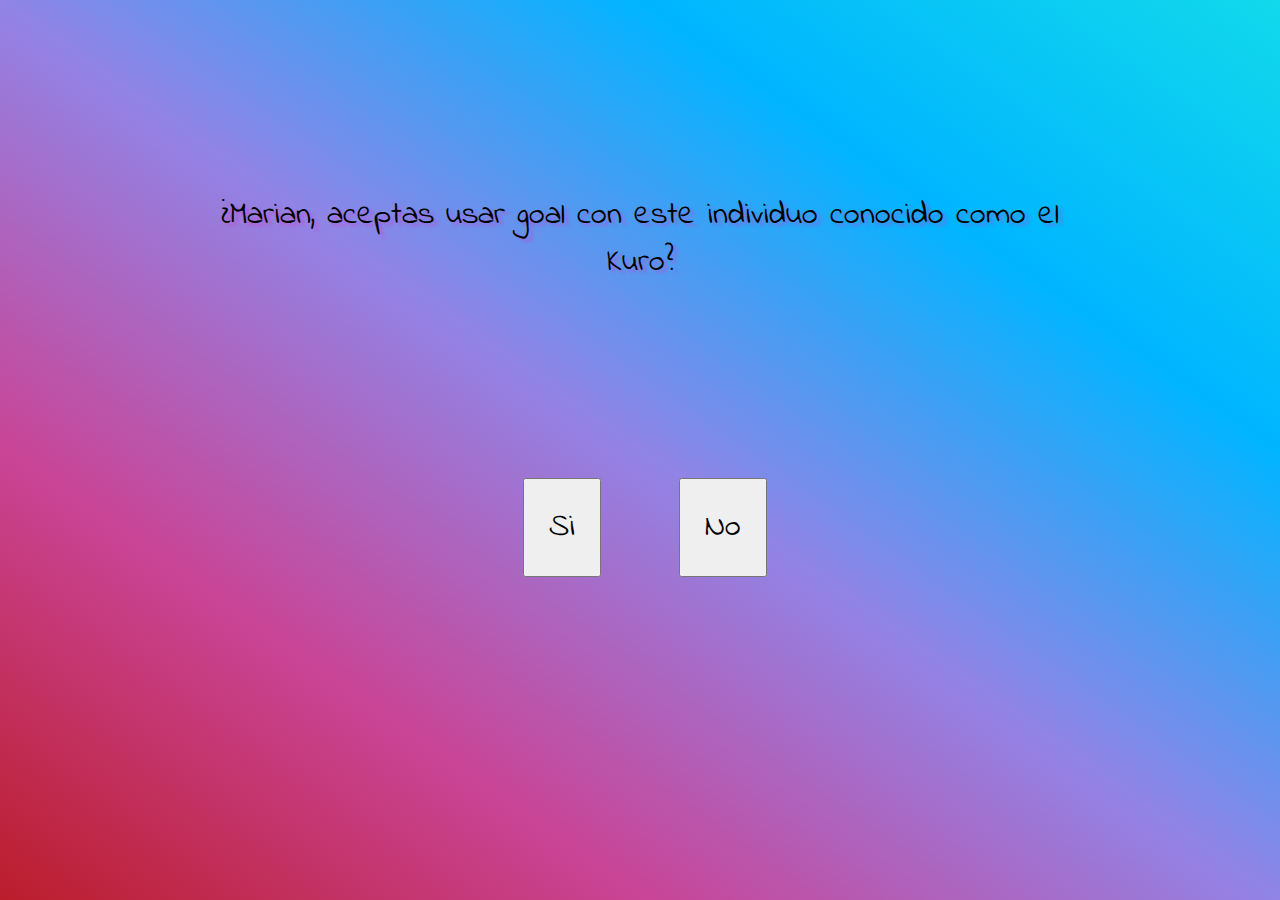
<file: index.html>
<!DOCTYPE html>
<html lang="es">
<head>
    <meta charset="UTF-8">
    <meta http-equiv="X-UA-Compatible" content="IE=edge">
    <meta name="viewport" content="width=device-width, initial-scale=1.0">
    <title>¿Aceptas?</title>
    <link rel="stylesheet" href="style.css">
    <link rel="shortcut icon" href="images/Michi.png" type="image/x-icon">
</head>
<body>

    <div class="contenedor">
        <p>¿Marian, aceptas usar goal con este individuo conocido como el Kuro?
        </p>
        <a href="yes.html"><button id="yesBtn">Si</button></a>
        <button id="noBtn">No</button>
    </div>
    <script src="app.js"></script>
</body>
</html>
</file>
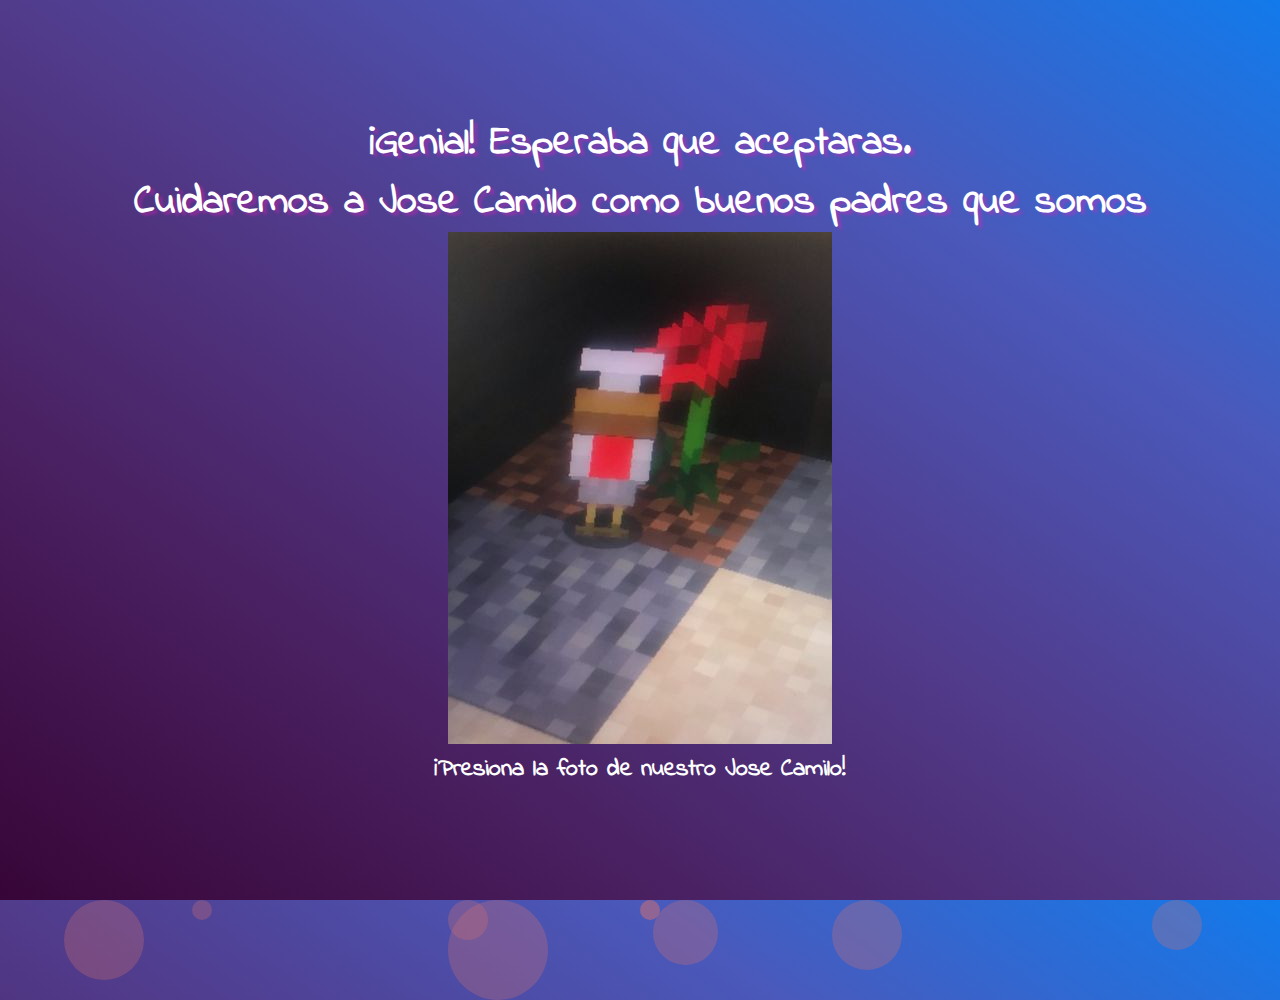
<file: yes.html>
<!DOCTYPE html>
<html lang="en">
<head>
    <meta charset="UTF-8">
    <meta http-equiv="X-UA-Compatible" content="IE=edge">
    <meta name="viewport" content="width=device-width, initial-scale=1.0">
    <title><3</title>
    <link rel="stylesheet" href="page2.css">
    <link rel="shortcut icon" href="images/Michi.png" type="image/x-icon">
</head>
<body class="bg_animate">
    <div class="text">
        <p>¡Genial! Esperaba que aceptaras.</p>
        <p>Cuidaremos a Jose Camilo como buenos padres que somos</p>
        <a href="https://www.youtube.com/watch?v=bRKqYqfWnMU" target="_blank"><img src="images/Jose_Camilo.jpg" alt="Tiamo"></a>
        <span>¡Presiona la foto de nuestro Jose Camilo!</span>
    </div>
    <div class="burbujas">
        <div class="burbuja"></div>
        <div class="burbuja"></div>
        <div class="burbuja"></div>
        <div class="burbuja"></div>
        <div class="burbuja"></div>
        <div class="burbuja"></div>
        <div class="burbuja"></div>
        <div class="burbuja"></div>
        <div class="burbuja"></div>
        <div class="burbuja"></div>
    </div>
    
</body>
</html>
</file>
<file: style.css>
/*////PAGE 1////*/
*{
    margin: 0;
}
@font-face {
    font-family:IndieFlower;
    src: url(IndieFlower-Regular.ttf);
}
.contenedor{
    background-image: linear-gradient(to right top, #bb1d2b, #c94495, #9184e6, #00b5ff, #12d9eb);
    text-align: center;
    position: absolute;
    top: 0;
    left: 0;
    width: 100vw;
    height: 100vh;
    overflow: hidden;
    z-index: -1;
    margin: 0px;
    font-size: 0px;
    padding: 0px;
}

p{
    font-size: xx-large;
    font-family:IndieFlower;
    padding: 15%;
    text-shadow: 4px 3px 3px rgba(248,25,193,0.34);
}

button{
    font-size: xx-large;
    font-family:IndieFlower;
    padding: 0.75em;
}

#yesBtn{
    transform: translate(-100%,0);
}

#noBtn{
    position: absolute;
}

/*Corazon*/
</file>
<file: page2.css>
*{
    padding: 0;
    margin: 0;
    box-sizing: border-box;
}
@font-face {
    font-family:IndieFlower;
    src: url(IndieFlower-Regular.ttf);
}
.bg_animate{
    background: linear-gradient(to right top, #370537, #491f5f, #513b8b, #4a59bb, #127aeb);
    width: 100%;
    height: 100vh;
}

/*----Texto----*/
.text{
    width: 100%;
    height: 100vh;
    display: flex;
    justify-content: center;
    align-items: center;
    flex-direction: column;
    font-family: IndieFlower;
}
.text p{
    font-size: 2.5rem;
    font-weight: bolder;
    color: #fff;
    text-shadow: 4px 3px 3px rgba(248,25,193,0.34);
}
.text span{
    color: #fff;
    font-size: 1.5rem;
    font-weight: bolder;
}
/*bubujas*/
.burbuja{
    border-radius: 50%;
    background: rgb(211, 114, 114);
    opacity: .3;
    position: absolute;
    bottom: -150;
    animation: burbujas 3s linear infinite ;
}

.burbuja:nth-child(1){
    width: 80px;
    height: 80px;
    left: 5%;
    animation-duration: 3s;
    animation-delay: 3s;
}

.burbuja:nth-child(2){
    width: 100px;
    height: 100px;
    left: 35%;
    animation-duration: 3s;
    animation-delay: 5s;
}

.burbuja:nth-child(3){
    width: 20px;
    height: 20px;
    left: 15%;
    animation-duration: 1.5s;
    animation-delay: 7s;
}

.burbuja:nth-child(4){
    width: 50px;
    height: 50px;
    left: 90%;
    animation-duration: 6s;
    animation-delay: 3s;
}

.burbuja:nth-child(5){
    width: 70px;
    height: 70px;
    left: 65%;
    animation-duration: 3s;
    animation-delay: 1s;
}

.burbuja:nth-child(6){
    width: 20px;
    height: 20px;
    left: 50%;
    animation-duration: 4s;
    animation-delay: 5s;
}

.burbuja:nth-child(7){
    width: 20px;
    height: 20px;
    left: 50%;
    animation-duration: 4s;
    animation-delay: 5s;
}

.burbuja:nth-child(8){
    width: 100;
    height: 100px;
    left: 52%;
    animation-duration: 5s;
    animation-delay: 5s;
}

.burbuja:nth-child(9){
    width: 65px;
    height: 65px;
    left: 51%;
    animation-duration: 3s;
    animation-delay: 2s;
}

.burbuja:nth-child(10){
    width: 40px;
    height: 40px;
    left: 35%;
    animation-duration: 3s;
    animation-delay: 4s;
}
@keyframes burbujas{
    0%{
        bottom: 0;
        opacity: 0;
    }
    30%{
        transform: translateX(30px);
    }
    50%{
        opacity: .4;
    }
    100%{
        bottom: 100vh;
        opacity: 0;
    }
}

@media (max-width:500px){
    .text{
        display: flex;
    }
    .text p{
        font-size: 1rem;
        font-weight: bolder;
        color: #fff;
        text-shadow: 4px 3px 3px rgba(248,25,193,0.34);
    }
    .text span{
        color: #fff;
        font-size: 1rem;
        font-weight: bolder;
    }
    img{
        width: 50%;
        position: relative;
        left: 25%;
        padding: 20px 0;
    }
}
@media (max-width:300px){
    .text{
        display: flex;
    }
    .text p{
        font-size: 14px;
        font-weight: bolder;
        color: #fff;
        text-shadow: 4px 3px 3px rgba(248,25,193,0.34);
        text-align: center;
    }
    .text span{
        color: #fff;
        font-size: 1rem;
        font-weight: bolder;
    }
    img{
        width: 50%;
        position: relative;
        left: 25%;
        padding: 20px 0;
    }
}
</file>
